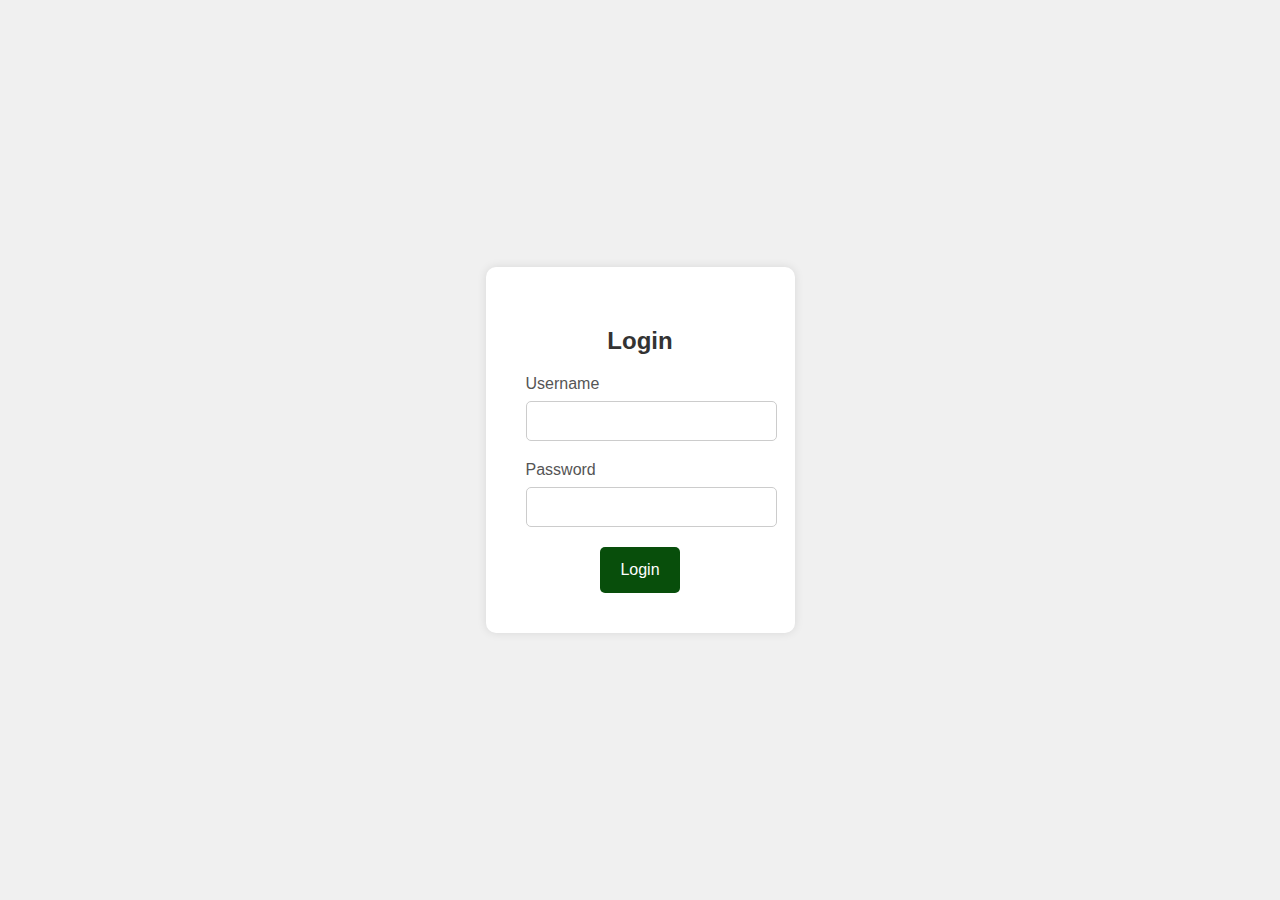
<file: login.html>
<!DOCTYPE html>
<html lang="en">
  <head>
    <meta charset="UTF-8" />
    <meta name="viewport" content="width=device-width, initial-scale=1.0" />
    <link rel="stylesheet" href="login.css" />
    <title>Login Page</title>
  </head>
  <body>
    <div class="login-container">
      <h2>Login</h2>
      <form id="loginForm">
        <div class="input-group">
          <label for="username">Username</label>
          <input type="text" id="username" name="username" required />
        </div>
        <div class="input-group">
          <label for="password">Password</label>
          <input type="password" id="password" name="password" required />
        </div>
        <button type="submit">Login</button>
      </form>
    </div>
  </body>
  <script src="login.js"></script>
</html>
</file>
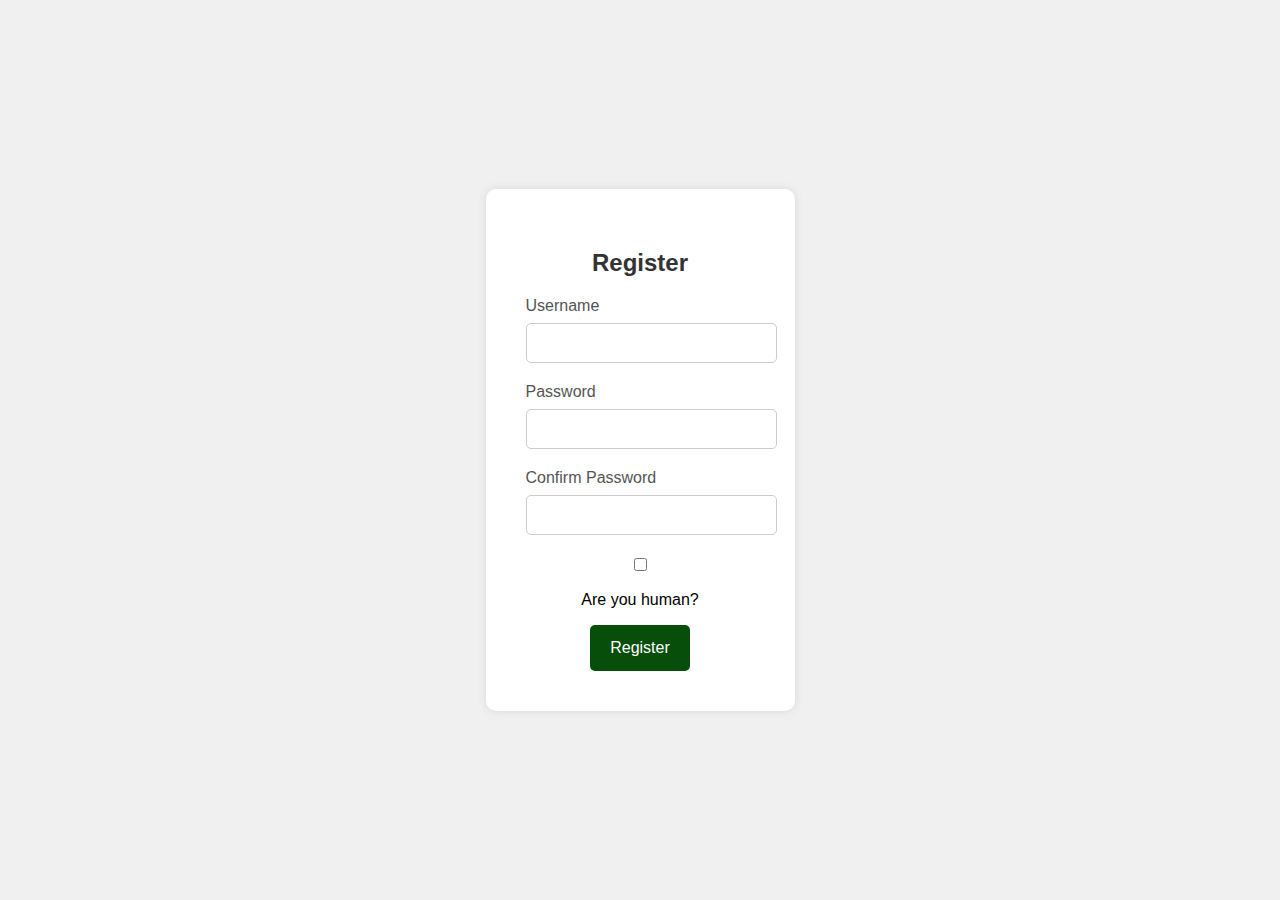
<file: register.html>
<!DOCTYPE html>
<html lang="en">
  <head>
    <meta charset="UTF-8" />
    <meta name="viewport" content="width=device-width, initial-scale=1.0" />
    <link rel="stylesheet" href="login.css" />
    <title>Register Page</title>
  </head>
  <body>
    <div class="login-container">
      <h2>Register</h2>
      <form id="registerForm">
        <div class="input-group">
          <label for="username">Username</label>
          <input type="text" id="username" name="username" required />
        </div>
        <div class="input-group">
          <label for="password">Password</label>
          <input type="password" id="password" name="password" required />
        </div>
        <div class="input-group">
          <label for="confirm password">Confirm Password</label>
          <input
            type="password"
            id="confirmPassword"
            name="password"
            required
          />
        </div>
        <div class="captcha-container">
          <input type="checkbox" name="" id="" />
          <p>Are you human?</p>
        </div>
        <button type="submit">Register</button>
      </form>
    </div>
  </body>
  <script src="register.js"></script>
</html>
</file>
<file: login.css>
body {
  display: flex;
  justify-content: center;
  align-items: center;
  height: 100vh;
  font-family: "Lucida Sans", "Lucida Sans Regular", "Lucida Grande",
    "Lucida Sans Unicode", Geneva, Verdana, sans-serif;
  margin: 0;
  background-color: #f0f0f0;
}

.login-container {
  background-color: #ffffff;
  padding: 40px;
  border-radius: 10px;
  box-shadow: 0px 0px 10px 0px rgba(0, 0, 0, 0.1);
  text-align: center;
}

h2 {
  color: #333333;
}

.input-group {
  margin-bottom: 20px;
  text-align: left;
}

label {
  display: block;
  margin-bottom: 8px;
  color: #555555;
}

input[type="text"],
input[type="password"] {
  width: 100%;
  padding: 10px;
  font-size: 16px;
  border: 1px solid #cccccc;
  border-radius: 5px;
}

button {
  background-color: #084e0b;
  color: #ffffff;
  border: none;
  padding: 14px 20px;
  font-size: 16px;
  border-radius: 5px;
  cursor: pointer;
  transition: background-color 0.3s ease;
}

button:hover {
  background-color: #45a049;
}
</file>
